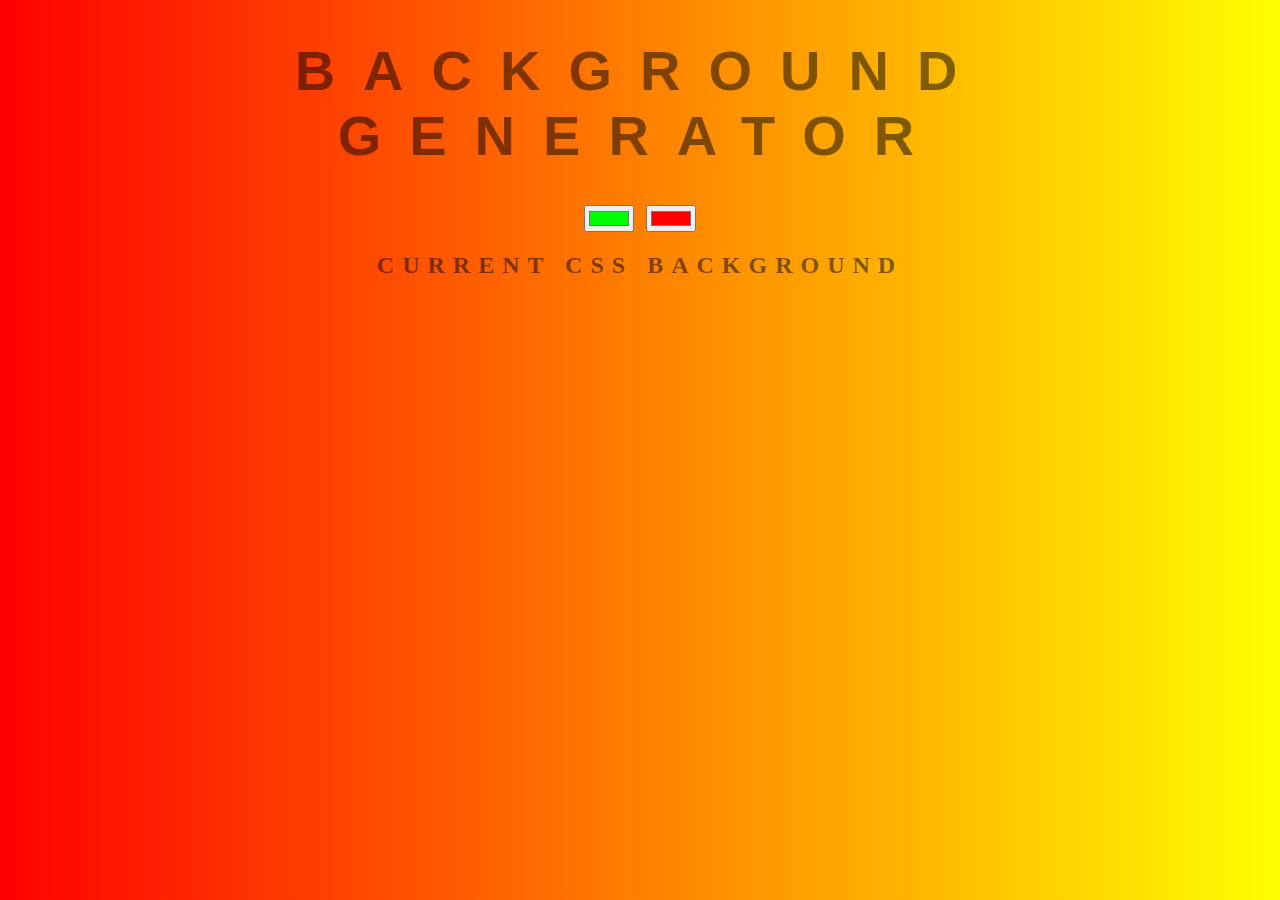
<file: Background Generator/index.html>
<!DOCTYPE html>
<html lang="en">

<head>
    <meta charset="UTF-8">
    <meta http-equiv="X-UA-Compatible" content="IE=edge">
    <meta name="viewport" content="width=device-width, initial-scale=1.0">
    <link rel="stylesheet" href="app.css">
    <title>Gradient Background</title>
</head>

<body>
    <h1>Background Generator</h1>
    <input class="color1" type="color" name="color1" id="" value="#00ff00">
    <input class="color2" type="color" name="color2" id="" value="#ff0000">
    <h2> Current CSS Background</h2>
    <h3></h3>
    <script src="script.js"></script>
</body>

</html>
</file>
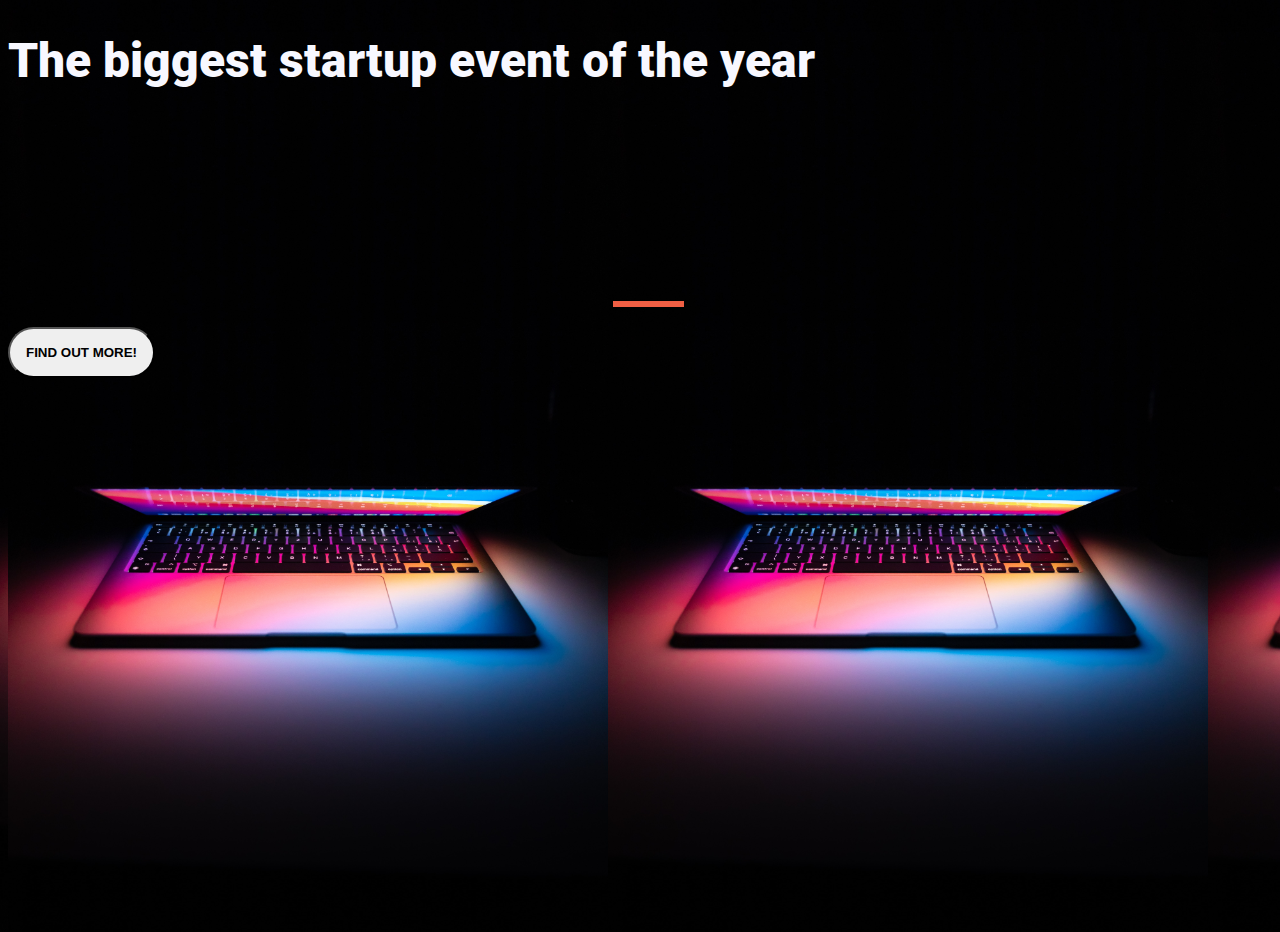
<file: bootstrap startup/index.html>
<!DOCTYPE html>
<html lang="en">

<head>
    <meta charset="UTF-8">
    <meta http-equiv="X-UA-Compatible" content="IE=edge">
    <meta name="viewport" content="width=device-width, initial-scale=1.0">
    <link rel="preconnect" href="https://fonts.googleapis.com">
    <link rel="preconnect" href="https://fonts.gstatic.com" crossorigin>
    <link
        href="https://fonts.googleapis.com/css2?family=Raleway:wght@100;300&family=Roboto:wght@100;300;400;700&display=swap"
        rel="stylesheet">
    <link href="https://cdn.jsdelivr.net/npm/bootstrap@5.3.0-alpha1/dist/css/bootstrap.min.css" rel="stylesheet"
        integrity="sha384-GLhlTQ8iRABdZLl6O3oVMWSktQOp6b7In1Zl3/Jr59b6EGGoI1aFkw7cmDA6j6gD" crossorigin="anonymous">
    <link rel="stylesheet" href="app.css">
    <title>StartUp</title>
</head>

<body>
    <section class="container d-flex  justify-content-center">
        <div class="row">
            <header class="text-center col-12">
                <h1 class="text-uppercase"><strong>The biggest startup event of the year</strong></h1>
            </header>
            <div class="buffer"></div>
            <div class="text-center col-12">
                <hr>
                <a href="https://mailchi.mp/d4bae7f3079a/amholdings"><button type="button" class="btn btn-primary">Find
                        out more!</button></a>
            </div>
            <script src="https://cdn.jsdelivr.net/npm/bootstrap@5.3.0-alpha1/dist/js/bootstrap.bundle.min.js"
                integrity="sha384-w76AqPfDkMBDXo30jS1Sgez6pr3x5MlQ1ZAGC+nuZB+EYdgRZgiwxhTBTkF7CXvN"
                crossorigin="anonymous"></script>
        </div>
    </section>
</body>

</html>
</file>
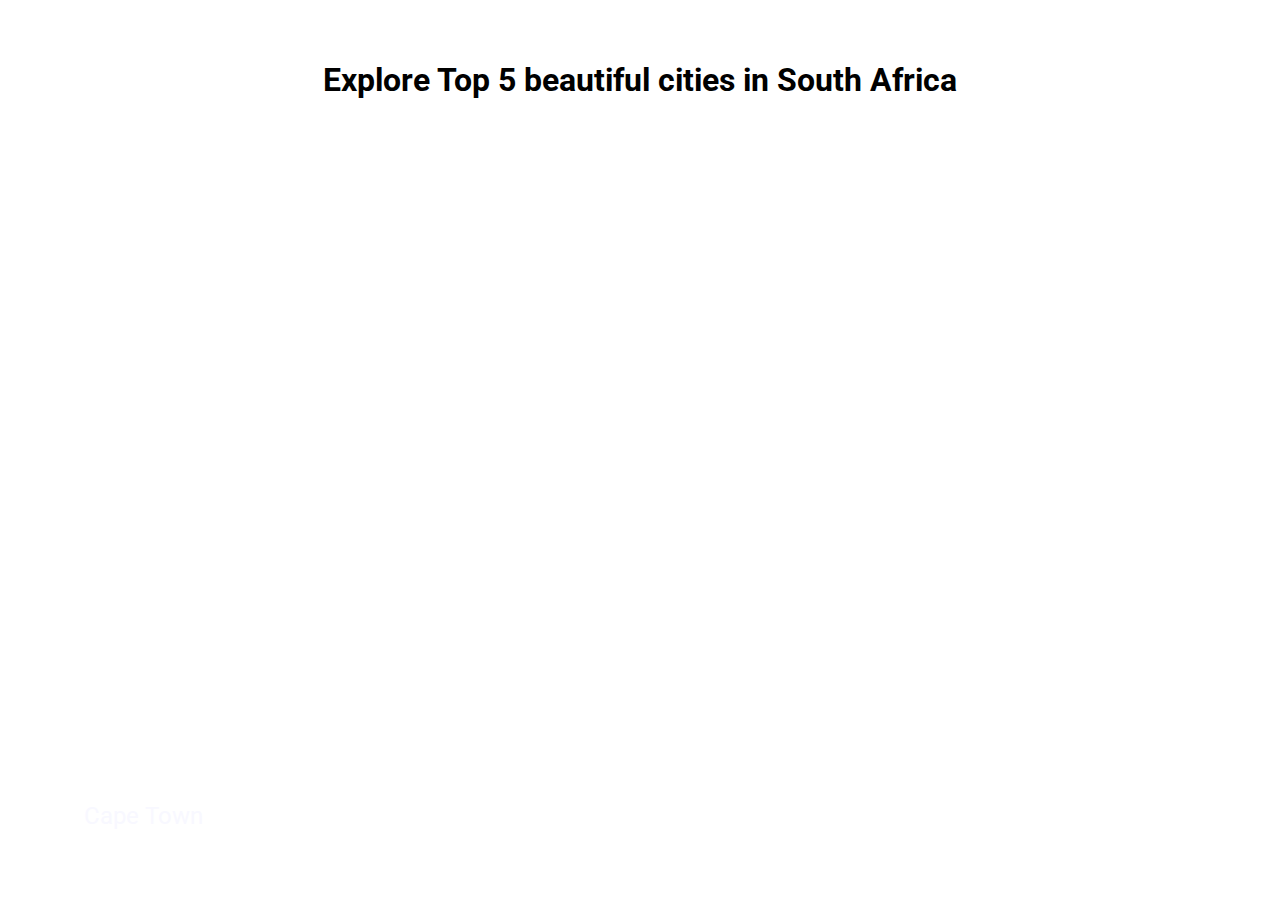
<file: expanding cards/index.html>
<!DOCTYPE html>
<html lang="en">

<head>
    <meta charset="UTF-8">
    <meta http-equiv="X-UA-Compatible" content="IE=edge">
    <meta name="viewport" content="width=device-width, initial-scale=1.0">
    <!--<link rel="stylesheet" href="https://cdnjs.cloudflare.com/ajax/libs/font-awesome/6.3.0/css/all.min.css"
        integrity="sha512-SzlrxWUlpfuzQ+pcUCosxcglQRNAq/DZjVsC0lE40xsADsfeQoEypE+enwcOiGjk/bSuGGKHEyjSoQ1zVisanQ=="
        crossorigin="anonymous" referrerpolicy="no-referrer" />-->
    <link rel="stylesheet" href="style.css">
    <title>Expanding Cards</title>
</head>

<body>
    <h1>Explore Top 5 beautiful cities in South Africa</h1>
    <div class="container">
        <div class="capeTown active">
            <h2>Cape Town</h2>
        </div>
        <div class="jozi">
            <h2>Johannesburg</h2>
        </div>
        <div class="pretoria">
            <h2>Pretoria</h2>
        </div>
        <div class="durban">
            <h2>Durban</h2>
        </div>
        <div class="blom">
            <h2>Bloemfontain</h2>
        </div>
    </div>
    <script src="app.js"></script>
</body>

</html>
</file>
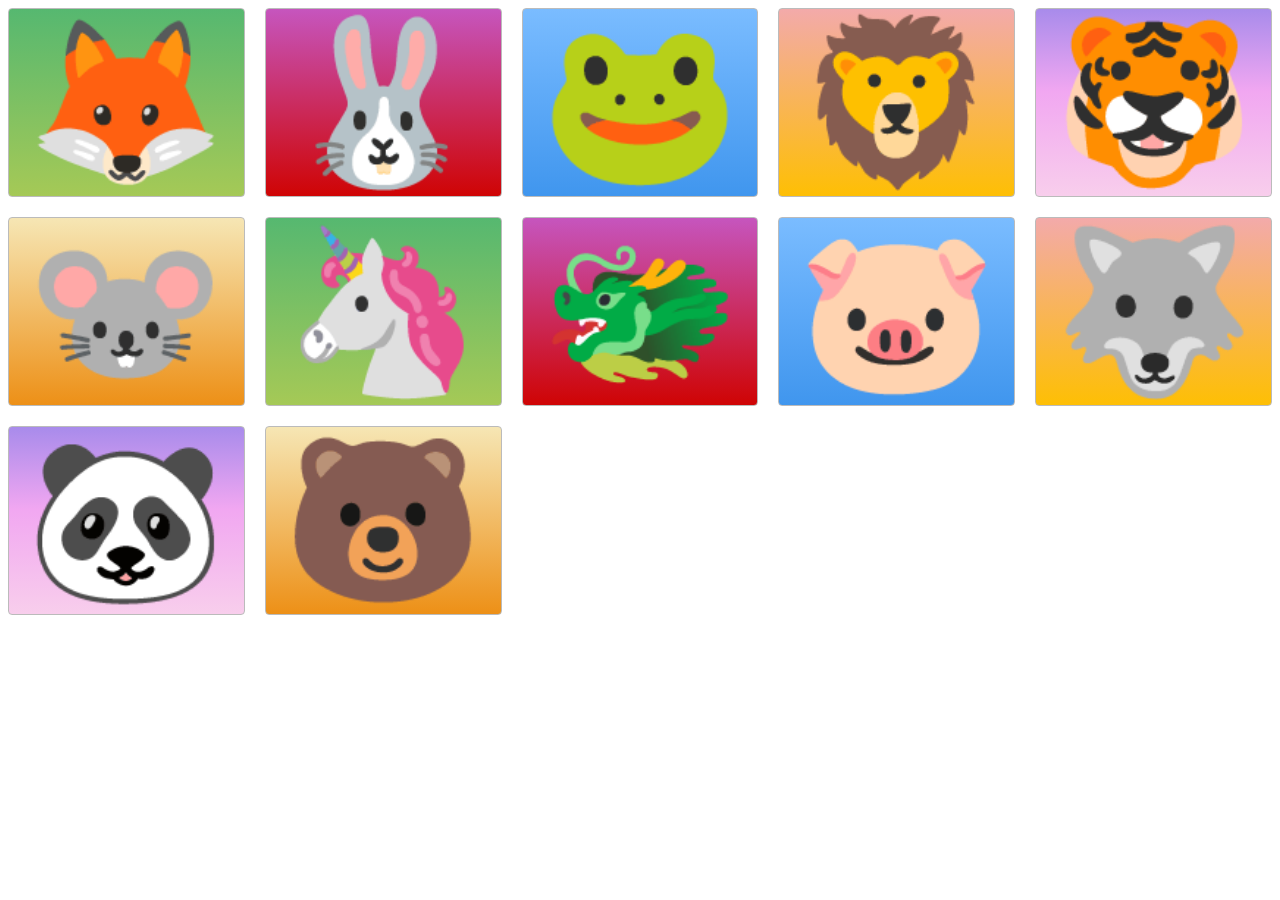
<file: Grid Master/index.html>
<!DOCTYPE html>
<html>

<head>
  <!-- the below meta tag is default in most modern browsers. however if you have an
  older browser, the emojis may not show up properly. In which case you need this meta
  tag. Read more here: https://teamtreehouse.com/community/meta-charsetutf8-what-does-this-mean-or-what-does-it-do-i-deleted-it-from-the-code-and-nothing-changed -->
  <meta charset="utf-8">
  <title>Grid Master</title>
  <link rel="stylesheet" type="text/css" href="./style.css">
</head>

<body>
  <div class="container">
    <div class="zone green">🦊</div>
    <div class="zone red">🐰</div>
    <div class="zone blue">🐸</div>
    <div class="zone yellow">🦁</div>
    <div class="zone purple">🐯</div>
    <div class="zone brown">🐭</div>
    <div class="zone green">🦄</div>
    <div class="zone red">🐲</div>
    <div class="zone blue">🐷</div>
    <div class="zone yellow">🐺</div>
    <div class="zone purple">🐼</div>
    <div class="zone brown">🐻</div>
  </div>
</body>

</html>
</file>
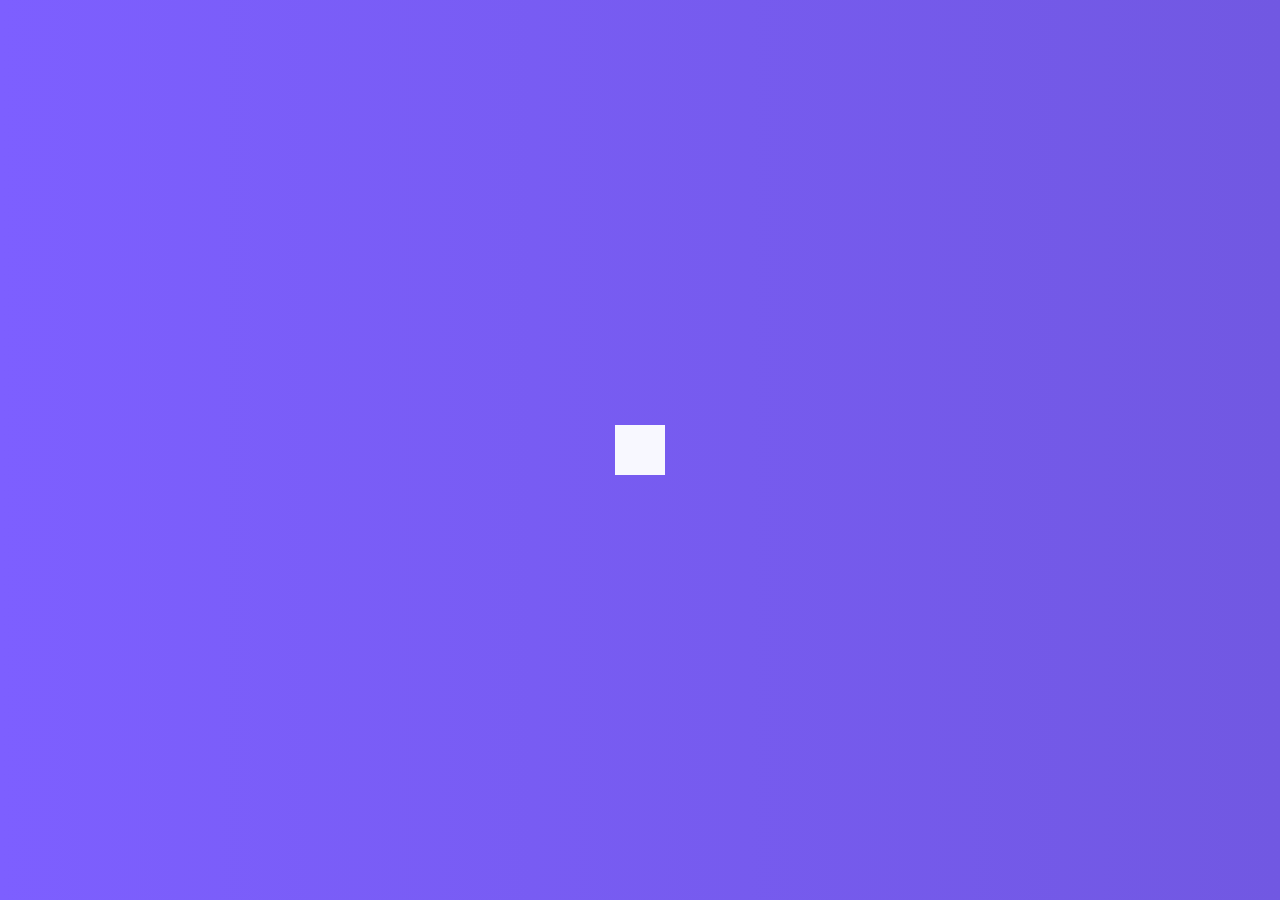
<file: Hidden Search/index.html>
<!DOCTYPE html>
<html lang="en">

<head>
    <meta charset="UTF-8">
    <meta http-equiv="X-UA-Compatible" content="IE=edge">
    <meta name="viewport" content="width=device-width, initial-scale=1.0">
    <link rel="stylesheet" href="https://cdnjs.cloudflare.com/ajax/libs/font-awesome/6.3.0/css/all.min.css"
        integrity="sha512-SzlrxWUlpfuzQ+pcUCosxcglQRNAq/DZjVsC0lE40xsADsfeQoEypE+enwcOiGjk/bSuGGKHEyjSoQ1zVisanQ=="
        crossorigin="anonymous" referrerpolicy="no-referrer" />
    <link rel="stylesheet" href="style.css">
    <title>Hidden Search</title>
</head>

<body>
    <section class="search">
        <input type="text" class="input" placeholder="Search...">
        <button class="btn">
            <i class="fa-solid fa-magnifying-glass"></i>
        </button>
    </section>
    <script src="app.js"></script>
</body>

</html>
</file>
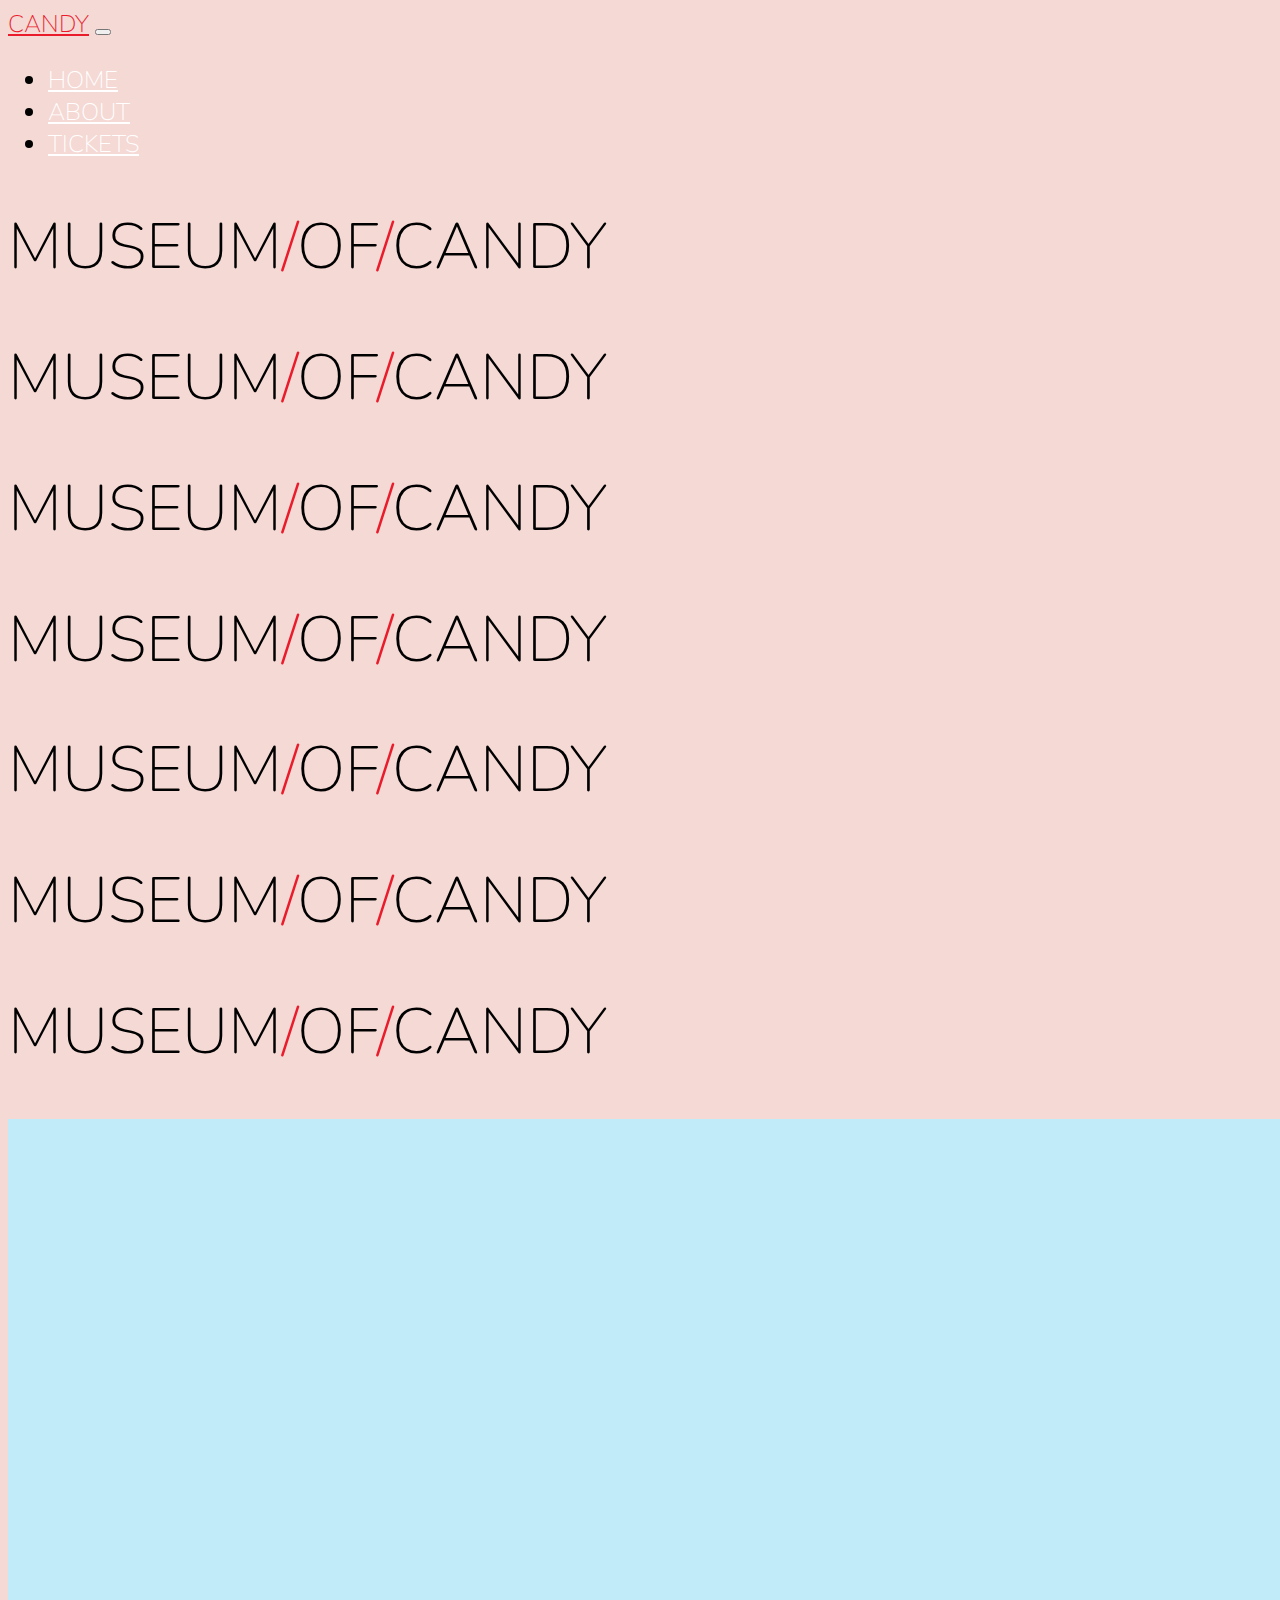
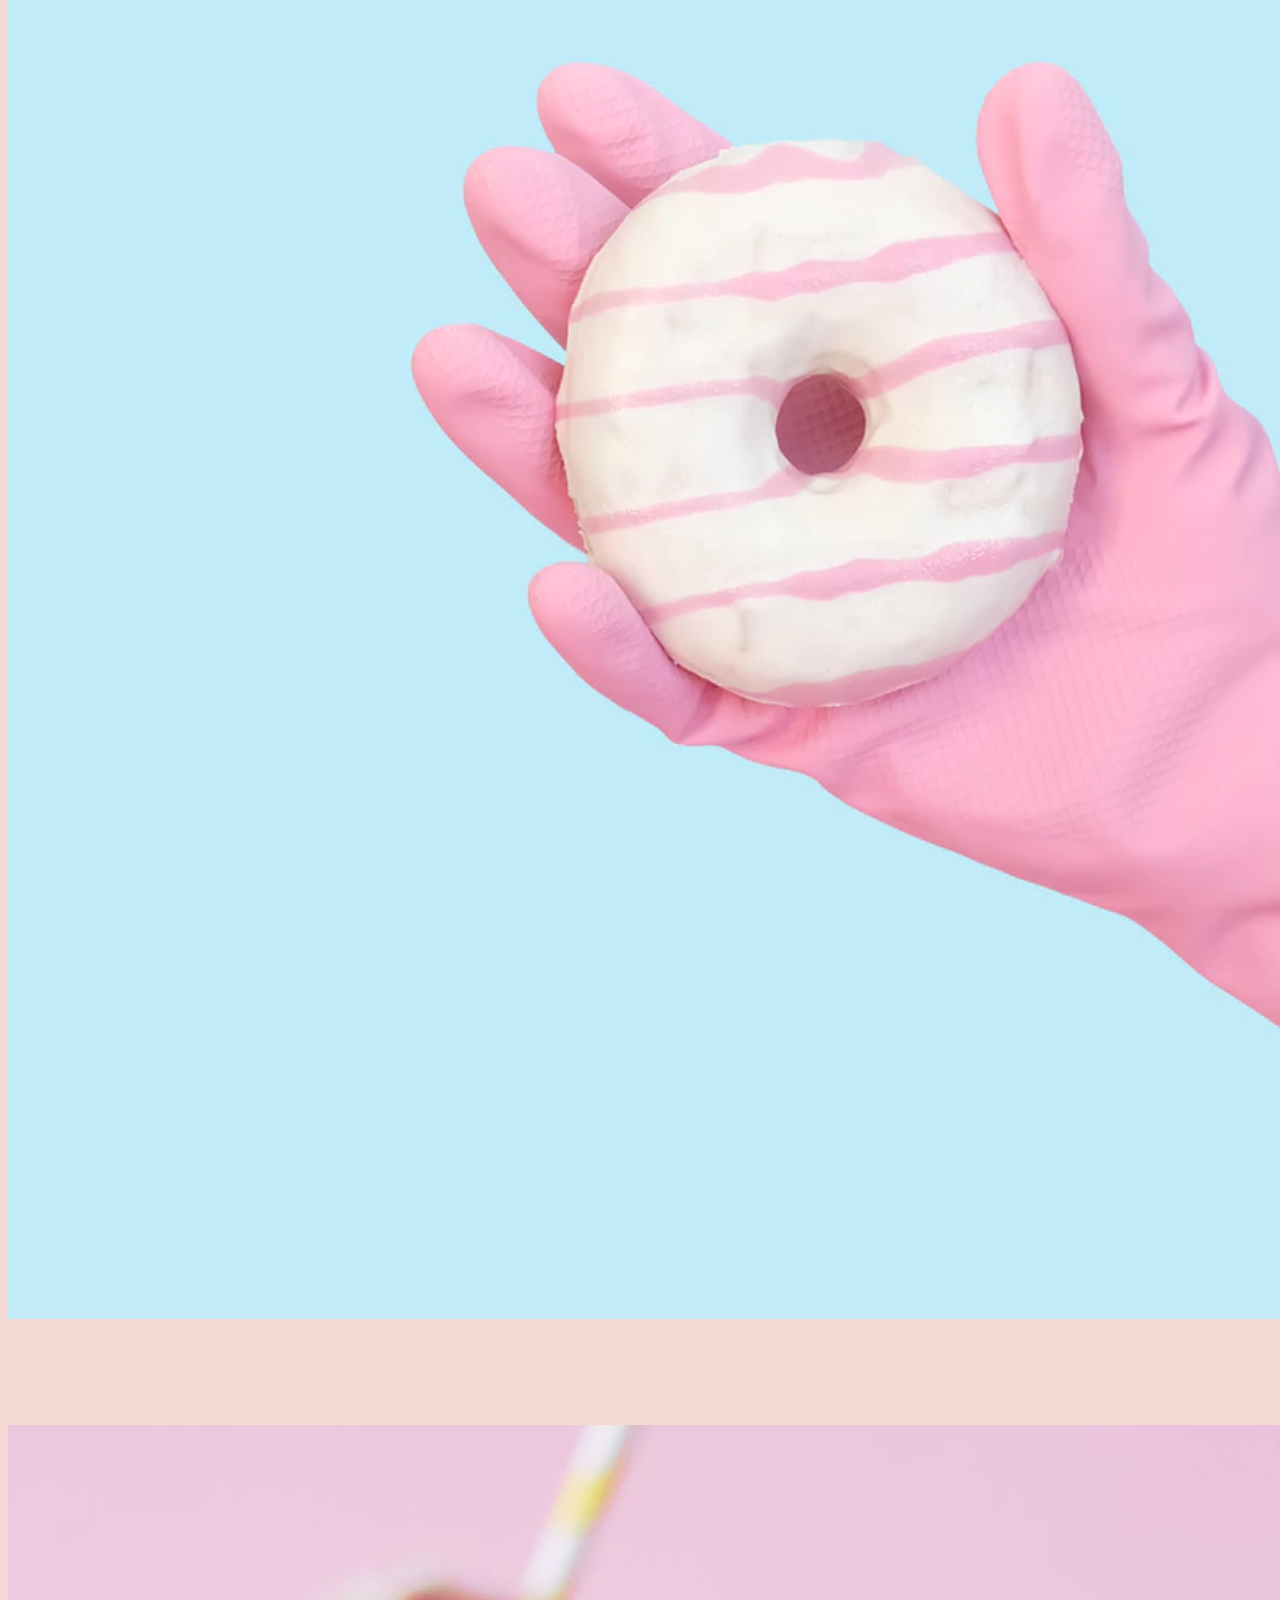
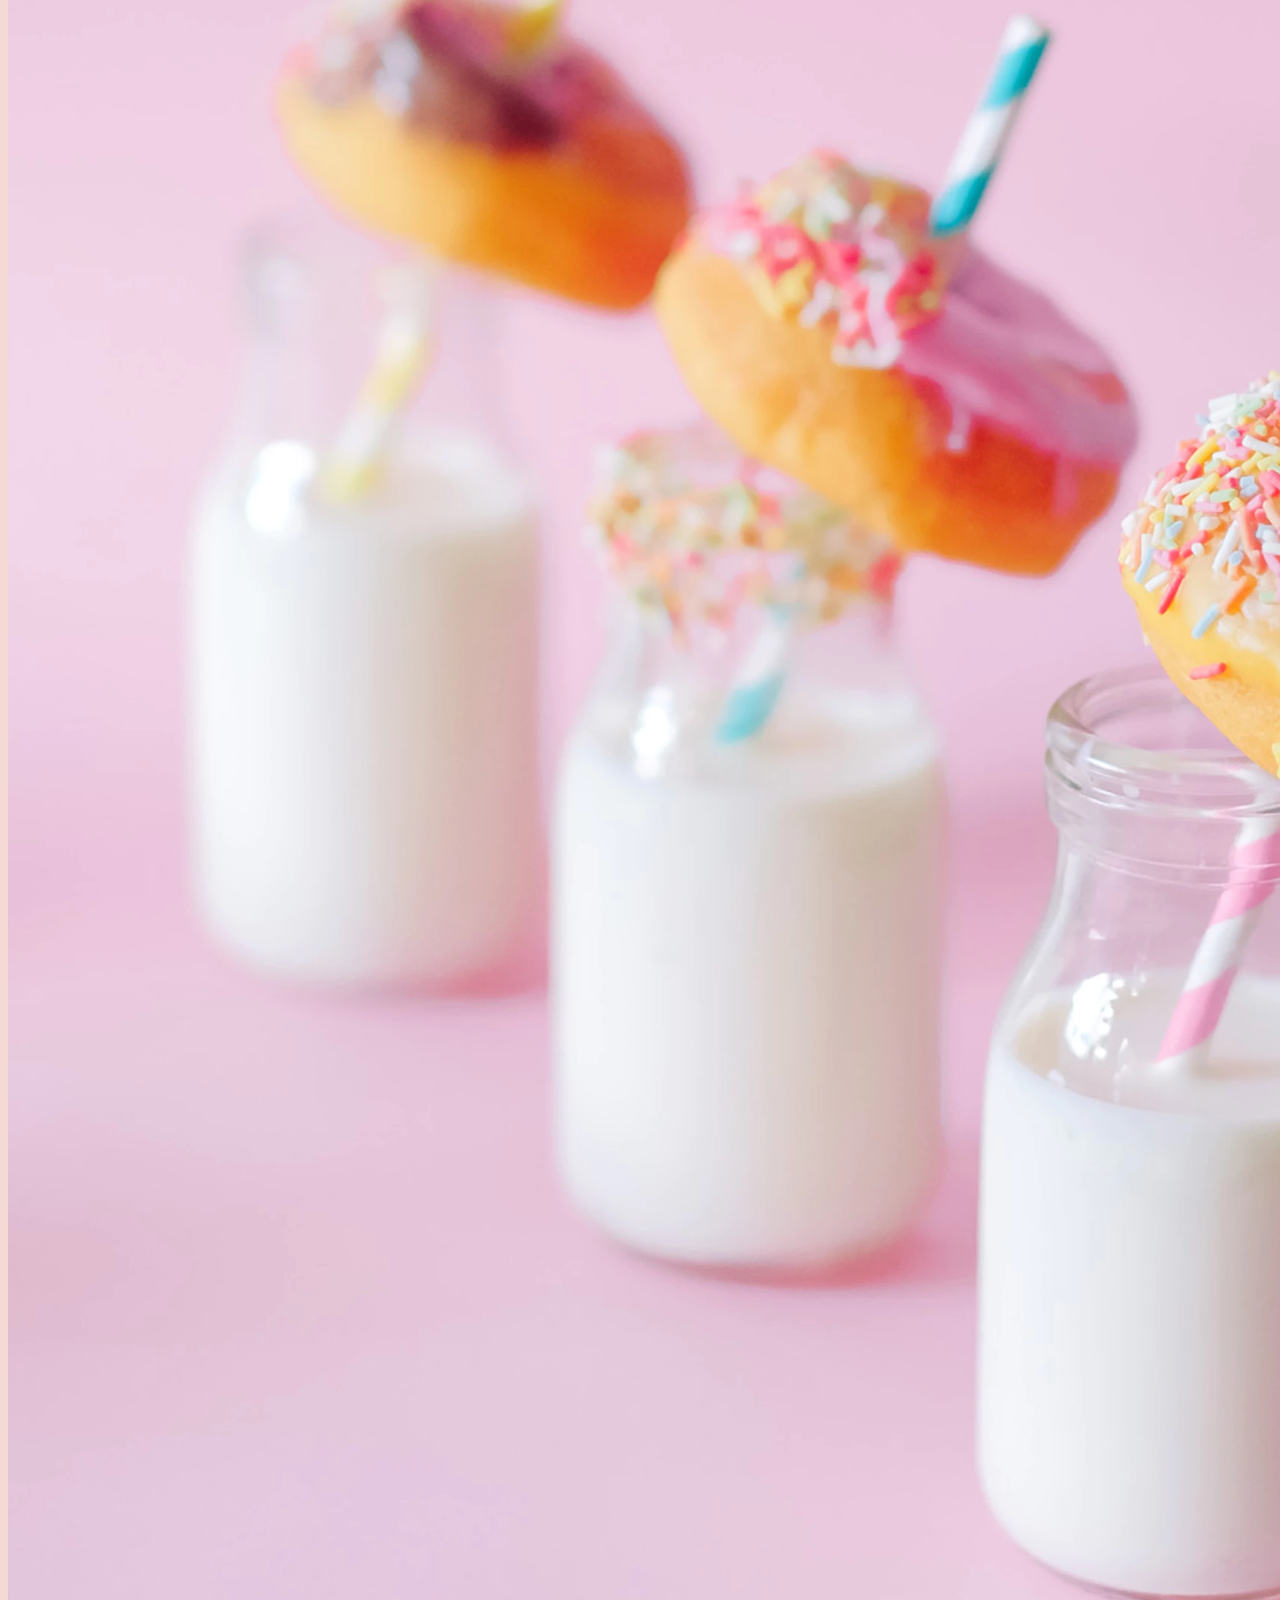
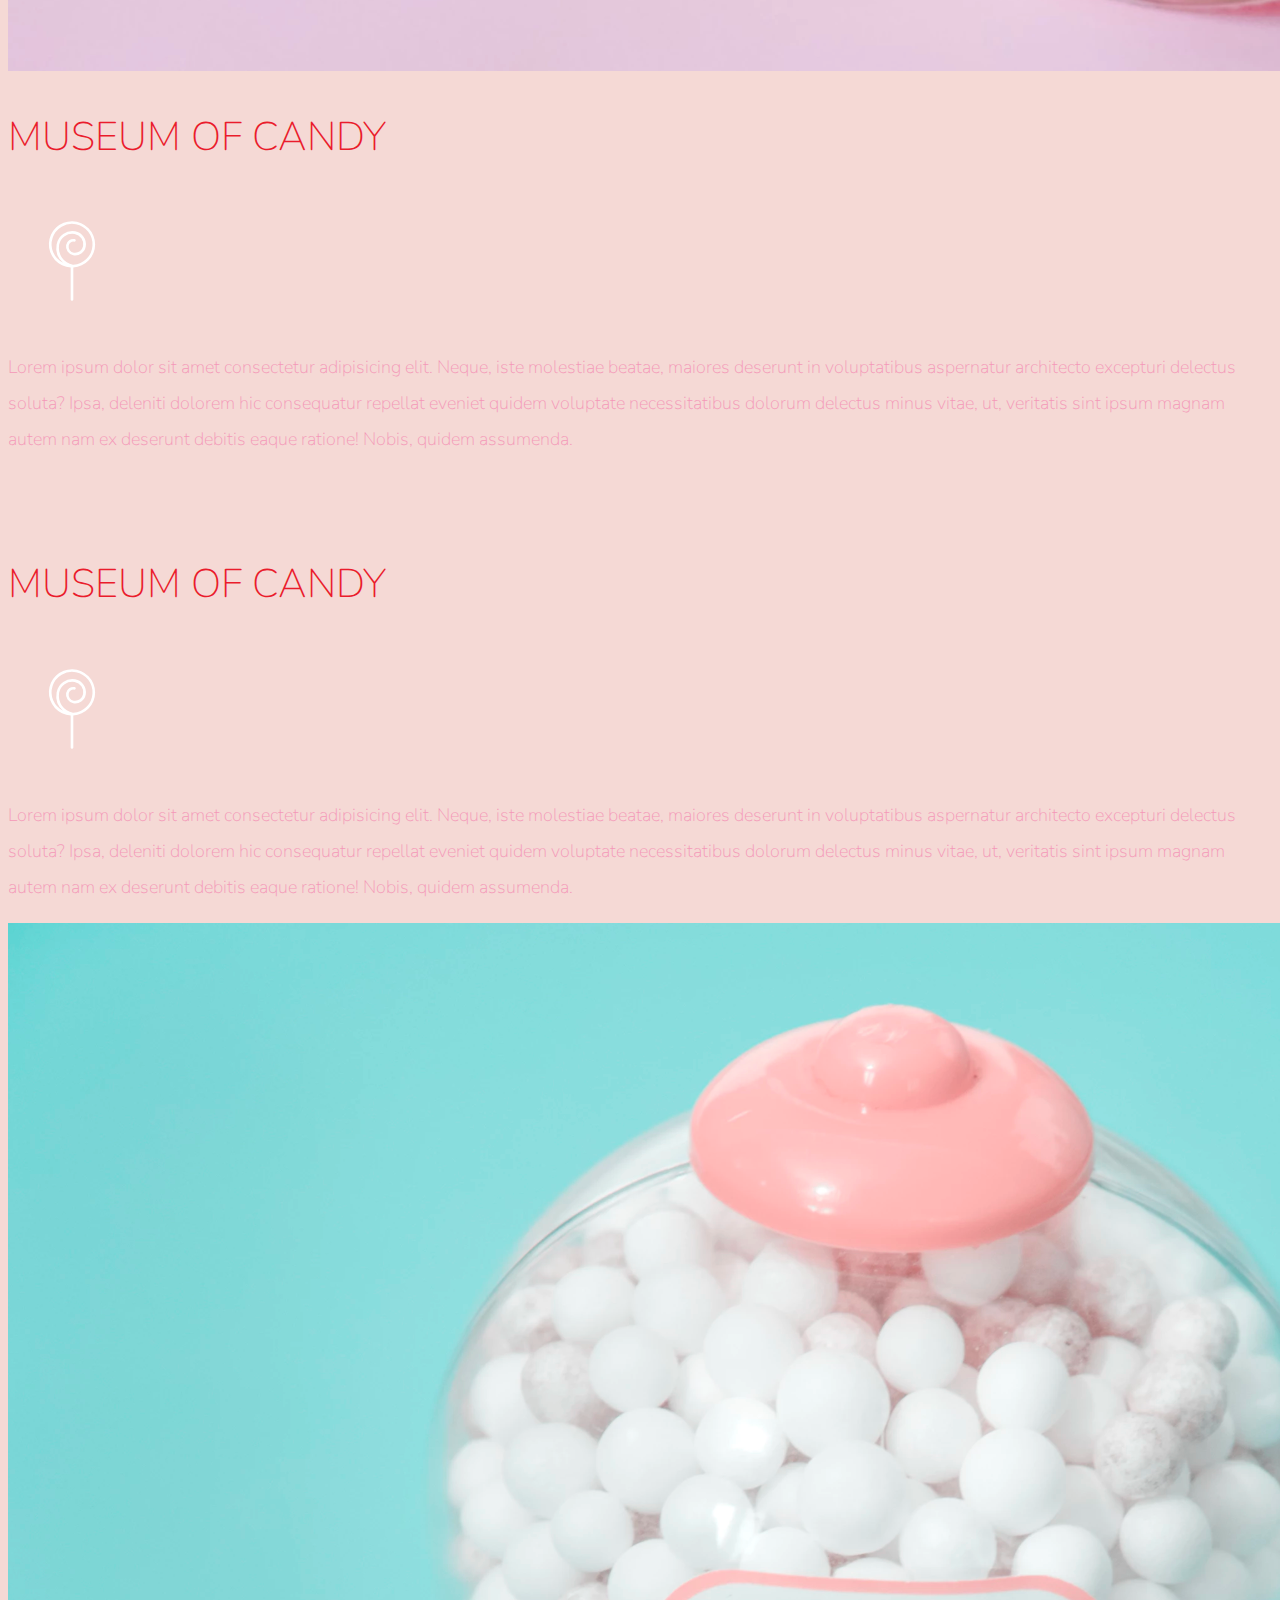
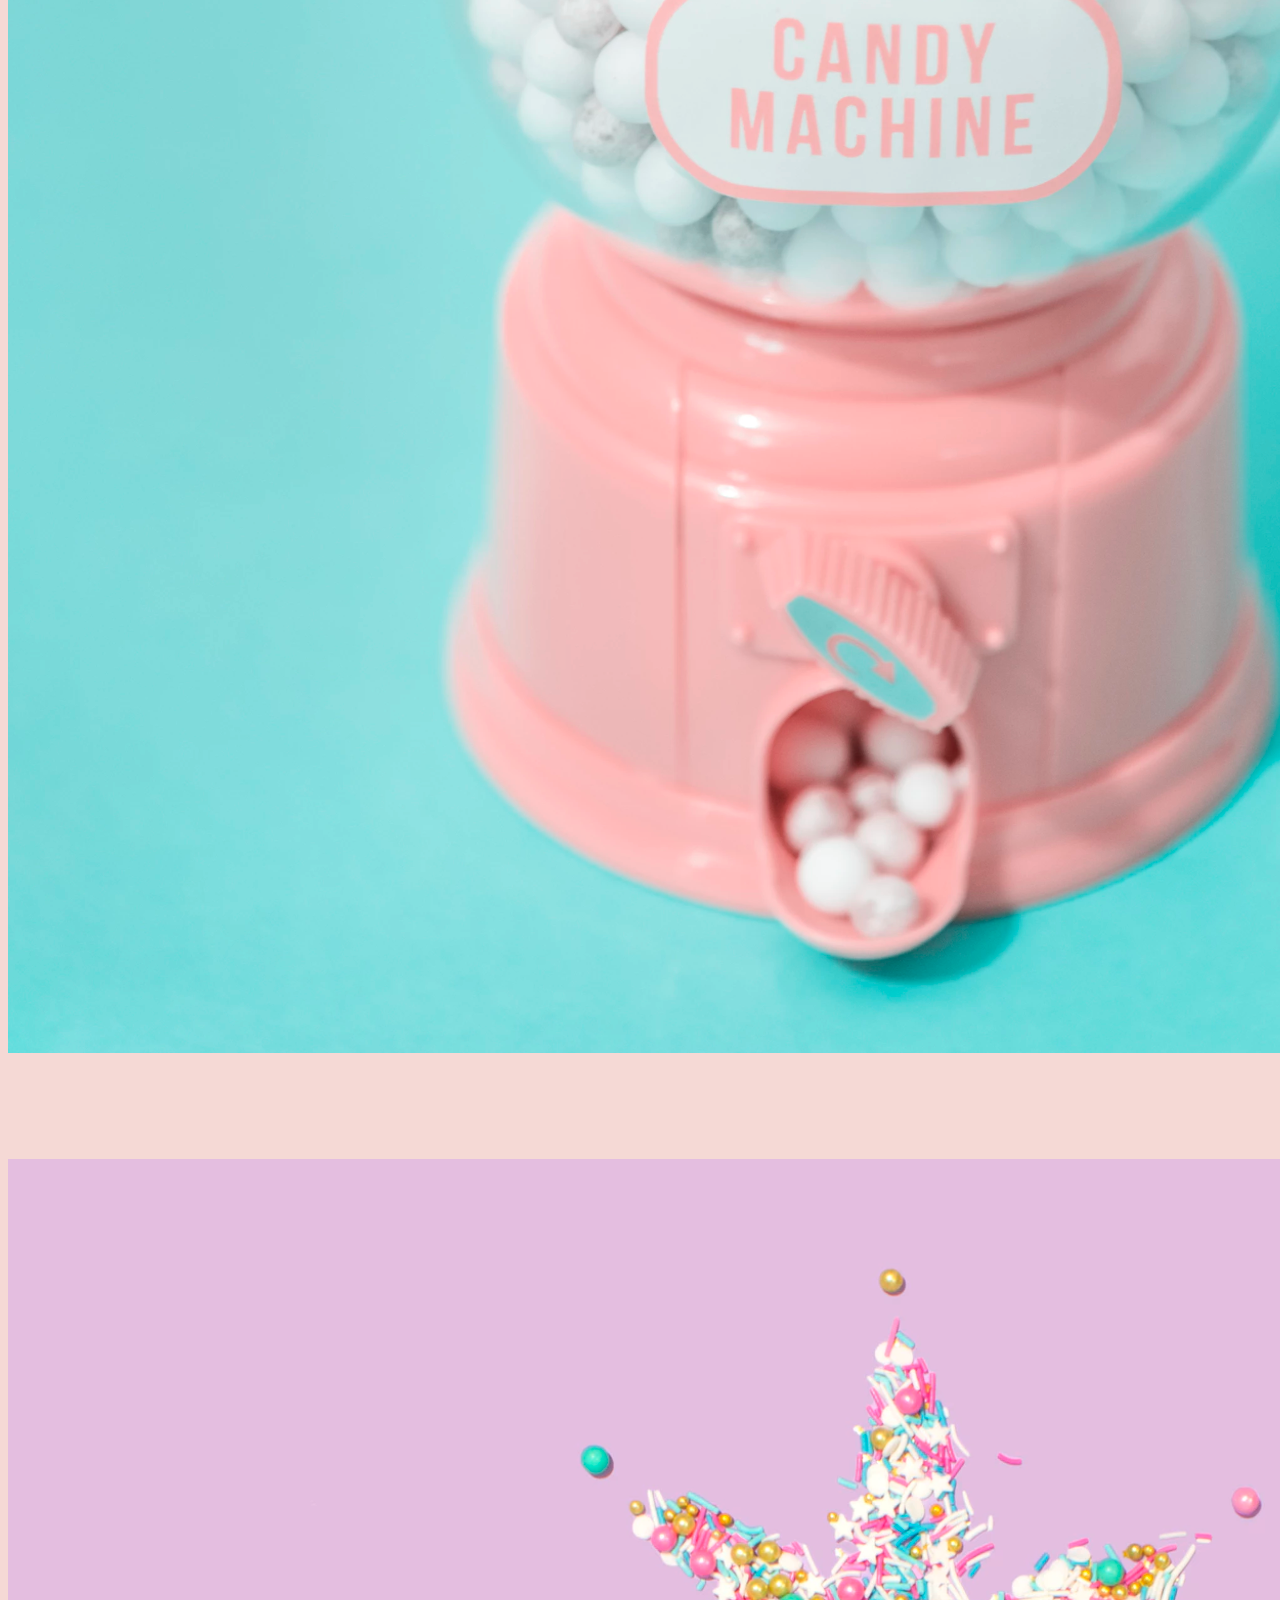
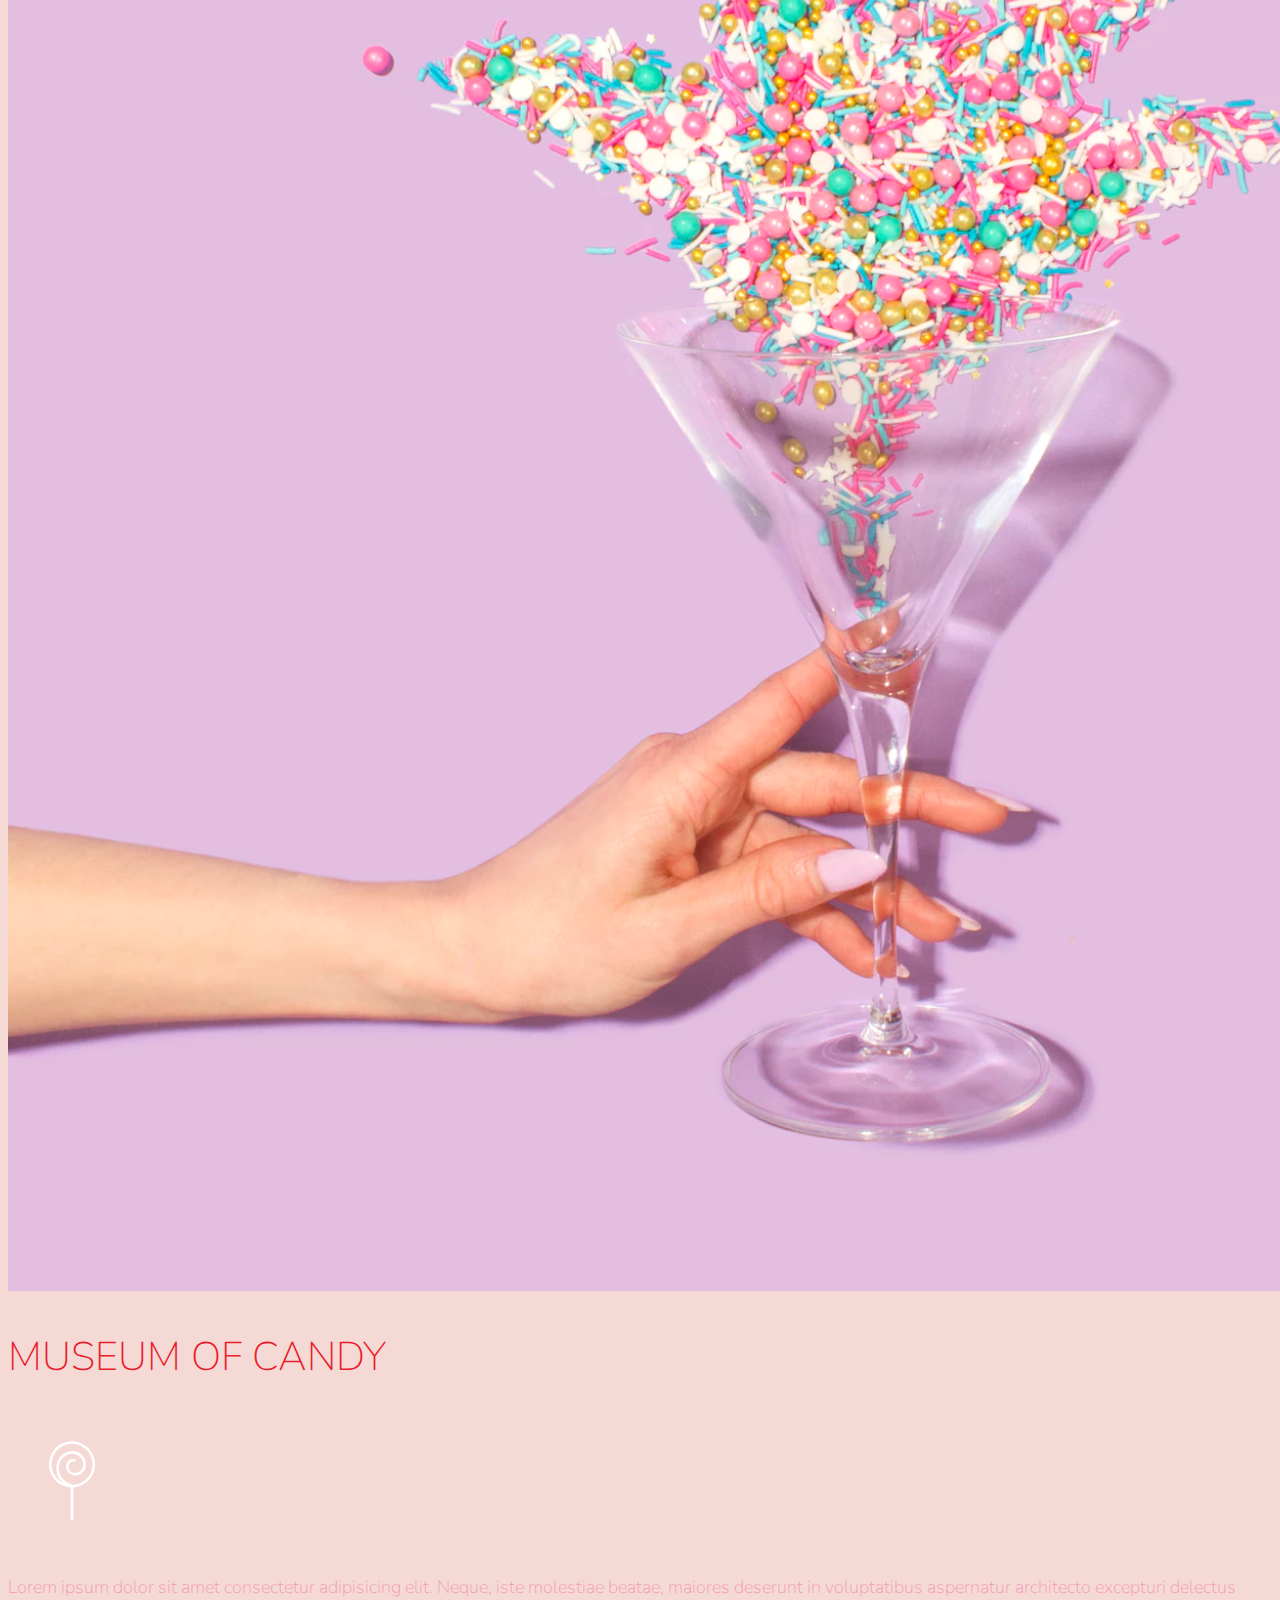
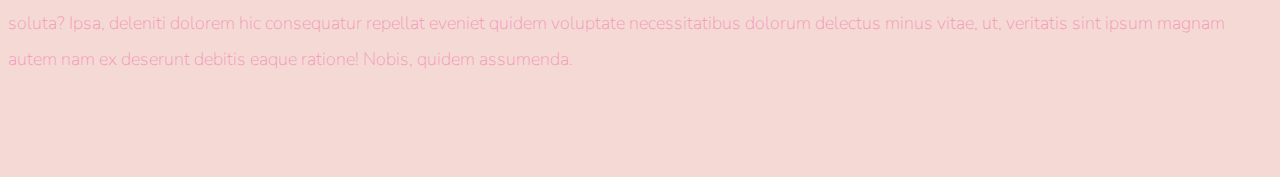
<file: museum of candy/index.html>
<!doctype html>
<html lang="en">

<head>
    <!-- Required meta tags -->
    <meta charset="utf-8">
    <meta name="viewport" content="width=device-width, initial-scale=1, shrink-to-fit=no">

    <!-- Google Font -->
    <link href="https://fonts.googleapis.com/css?family=Nunito:200,300,400,700" rel="stylesheet">

    <!-- Bootstrap CSS -->
    <link rel="stylesheet" href="https://stackpath.bootstrapcdn.com/bootstrap/4.1.3/css/bootstrap.min.css" integrity="sha384-MCw98/SFnGE8fJT3GXwEOngsV7Zt27NXFoaoApmYm81iuXoPkFOJwJ8ERdknLPMO"
        crossorigin="anonymous">

    <!-- Custom CSS -->
    <link rel="stylesheet" href="app.css">

    <title>Museum of Candy</title>
</head>

<body>
    <nav id="mainNavbar" class="navbar navbar-dark navbar-expand-md py-0 fixed-top">
        <a href="#" class="navbar-brand">CANDY</a>
        <button class="navbar-toggler" data-toggle="collapse" data-target="#navLinks" aria-label="Toggle navigation">
            <span class="navbar-toggler-icon"></span>
        </button>
        <div class="collapse navbar-collapse" id="navLinks">
            <ul class="navbar-nav">
                <li class="nav-item">
                    <a href="" class="nav-link">HOME</a>
                </li>
                <li class="nav-item">
                    <a href="" class="nav-link">ABOUT</a>
                </li>
                <li class="nav-item">
                    <a href="" class="nav-link">TICKETS</a>
                </li>
            </ul>
        </div>
    </nav>

    <section class="container-fluid px-0">
        <div class="row align-items-center">
            <div class="col-lg-6">
                <div id="headingGroup" class="text-white text-center d-none d-lg-block mt-5">
                    <h1 class="">MUSEUM<span>/</span>OF<span>/</span>CANDY</h1>
                    <h1 class="">MUSEUM<span>/</span>OF<span>/</span>CANDY</h1>
                    <h1 class="">MUSEUM<span>/</span>OF<span>/</span>CANDY</h1>
                    <h1 class="">MUSEUM<span>/</span>OF<span>/</span>CANDY</h1>
                    <h1 class="">MUSEUM<span>/</span>OF<span>/</span>CANDY</h1>
                    <h1 class="">MUSEUM<span>/</span>OF<span>/</span>CANDY</h1>
                    <h1 class="">MUSEUM<span>/</span>OF<span>/</span>CANDY</h1>
                </div>
            </div>
            <div class="col-lg-6">
                <img class="img-fluid" src="imgs/hand2.png" alt="">
            </div>
        </div>
    </section>

    <section class="container-fluid px-0">
        <div class="row align-items-center content">
            <div class="col-md-6 order-2 order-md-1">
                <img src="imgs/milk.png" alt="" class="img-fluid">
            </div>
            <div class="col-md-6 text-center order-1 order-md-2">
                <div class="row justify-content-center">
                    <div class="col-10 col-lg-8 blurb mb-5 mb-md-0">
                        <h2>MUSEUM OF CANDY</h2>
                        <img src="imgs/lolli_icon.png" alt="" class="d-none d-lg-inline">
                        <p class="lead">Lorem ipsum dolor sit amet consectetur adipisicing elit. Neque, iste molestiae
                            beatae, maiores deserunt
                            in voluptatibus
                            aspernatur architecto excepturi delectus soluta? Ipsa, deleniti dolorem hic consequatur
                            repellat eveniet quidem
                            voluptate necessitatibus dolorum delectus minus vitae, ut, veritatis sint ipsum magnam
                            autem nam ex deserunt debitis
                            eaque ratione! Nobis, quidem assumenda.</p>
                    </div>
                </div>
            </div>
        </div>
        <div class="row align-items-center content">
            <div class="col-md-6 text-center">
                <div class="row justify-content-center">
                    <div class="col-10 col-lg-8 blurb mb-5 mb-md-0">
                        <h2>MUSEUM OF CANDY</h2>
                        <img src="imgs/lolli_icon.png" alt="" class="d-none d-lg-inline">
                        <p class="lead">Lorem ipsum dolor sit amet consectetur adipisicing elit. Neque, iste molestiae
                            beatae, maiores deserunt
                            in voluptatibus
                            aspernatur architecto excepturi delectus soluta? Ipsa, deleniti dolorem hic consequatur
                            repellat eveniet quidem
                            voluptate necessitatibus dolorum delectus minus vitae, ut, veritatis sint ipsum magnam
                            autem nam ex deserunt debitis
                            eaque ratione! Nobis, quidem assumenda.</p>
                    </div>
                </div>
            </div>
            <div class="col-md-6">
                <img src="imgs/gumball.png" alt="" class="img-fluid">
            </div>
        </div>
        <div class="row align-items-center content">
            <div class="col-md-6 order-2 order-md-1">
                <img src="imgs/sprinkles.png" alt="" class="img-fluid">
            </div>
            <div class="col-md-6 text-center order-1 order-md-2">
                <div class="row justify-content-center">
                    <div class="col-10 col-lg-8 blurb mb-5 mb-md-0">
                        <h2>MUSEUM OF CANDY</h2>
                        <img src="imgs/lolli_icon.png" alt="" class="d-none d-lg-inline">
                        <p class="lead">Lorem ipsum dolor sit amet consectetur adipisicing elit. Neque, iste molestiae
                            beatae, maiores
                            deserunt
                            in voluptatibus
                            aspernatur architecto excepturi delectus soluta? Ipsa, deleniti dolorem hic consequatur
                            repellat eveniet
                            quidem
                            voluptate necessitatibus dolorum delectus minus vitae, ut, veritatis sint ipsum magnam
                            autem nam ex deserunt
                            debitis
                            eaque ratione! Nobis, quidem assumenda.</p>
                    </div>
                </div>
            </div>
        </div>
    </section>
    <!-- Optional JavaScript -->
    <!-- jQuery first, then Popper.js, then Bootstrap JS -->
    <script src="https://code.jquery.com/jquery-3.3.1.slim.min.js" integrity="sha384-q8i/X+965DzO0rT7abK41JStQIAqVgRVzpbzo5smXKp4YfRvH+8abtTE1Pi6jizo"
        crossorigin="anonymous"></script>
    <script src="https://cdnjs.cloudflare.com/ajax/libs/popper.js/1.14.3/umd/popper.min.js" integrity="sha384-ZMP7rVo3mIykV+2+9J3UJ46jBk0WLaUAdn689aCwoqbBJiSnjAK/l8WvCWPIPm49"
        crossorigin="anonymous"></script>
    <script src="https://stackpath.bootstrapcdn.com/bootstrap/4.1.3/js/bootstrap.min.js" integrity="sha384-ChfqqxuZUCnJSK3+MXmPNIyE6ZbWh2IMqE241rYiqJxyMiZ6OW/JmZQ5stwEULTy"
        crossorigin="anonymous"></script>

    <script>
        $(function () {
            $(document).scroll(function () {
                var $nav = $("#mainNavbar");
                $nav.toggleClass("scrolled", $(this).scrollTop() > $nav.height());
            });
        });
    </script>
</body>

</html>
</file>
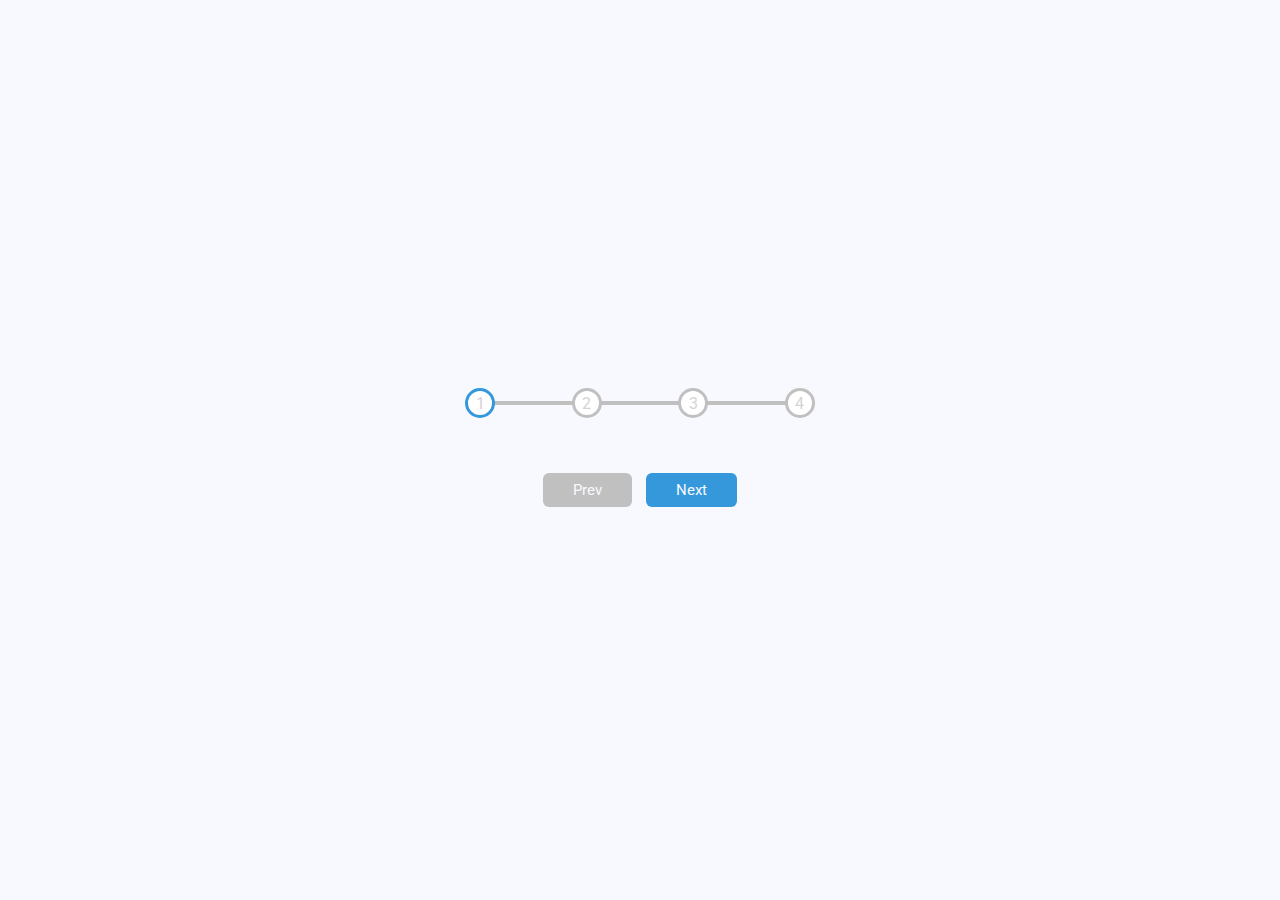
<file: Progress steps/index.html>
<!DOCTYPE html>
<html lang="en">

<head>
    <meta charset="UTF-8">
    <meta http-equiv="X-UA-Compatible" content="IE=edge">
    <meta name="viewport" content="width=device-width, initial-scale=1.0">
    <!--<link rel="stylesheet" href="https://cdnjs.cloudflare.com/ajax/libs/font-awesome/6.3.0/css/all.min.css"
        integrity="sha512-SzlrxWUlpfuzQ+pcUCosxcglQRNAq/DZjVsC0lE40xsADsfeQoEypE+enwcOiGjk/bSuGGKHEyjSoQ1zVisanQ=="
        crossorigin="anonymous" referrerpolicy="no-referrer" />-->
    <link rel="stylesheet" href="style.css">
    <title>Progress Steps</title>
</head>

<body>
    <div class="container">
        <div class="progressContainer">
            <div class="progress" id="progress"></div>
            <div class="circle active">1</div>
            <div class="circle">2</div>
            <div class="circle">3</div>
            <div class="circle">4</div>

        </div>
        <button class="btn" id="prev" disabled>Prev</button>
        <button class="btn" id="next">Next</button>
    </div>
    <script src="app.js"></script>
</body>

</html>
</file>
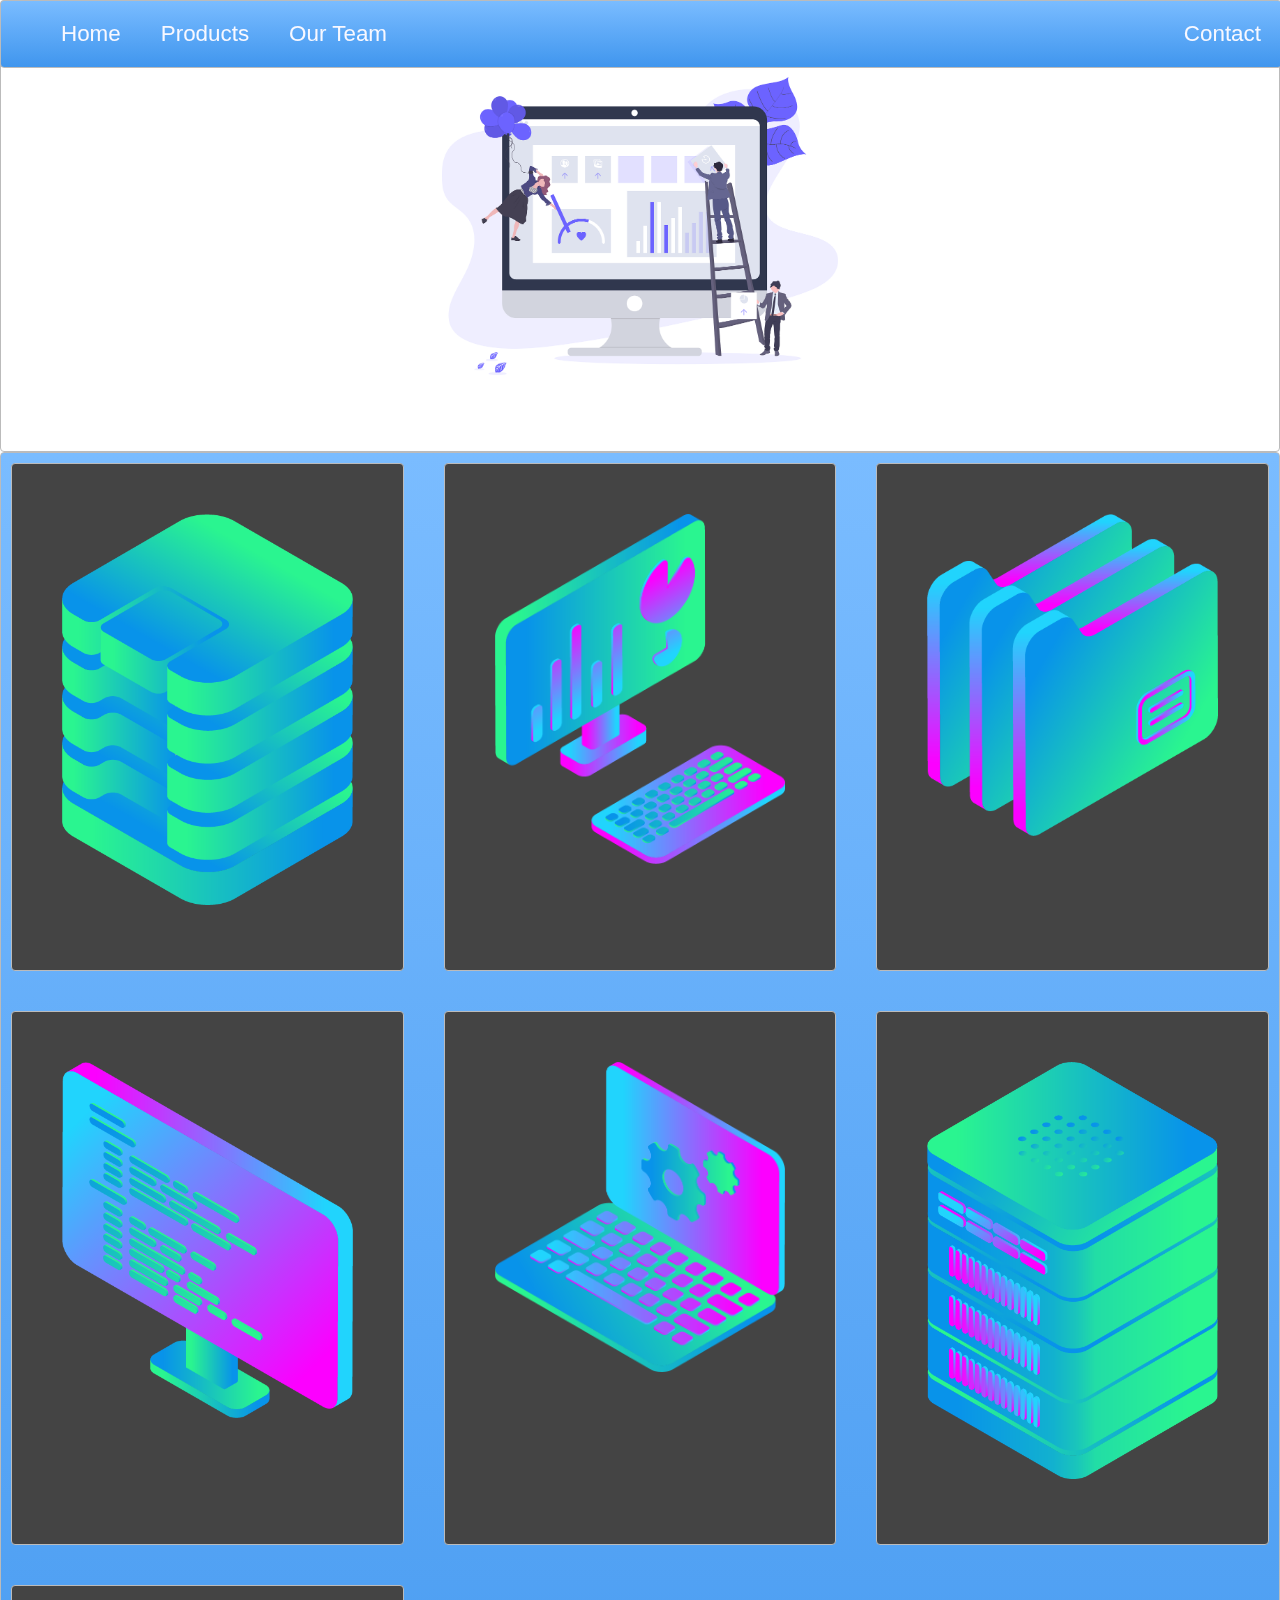
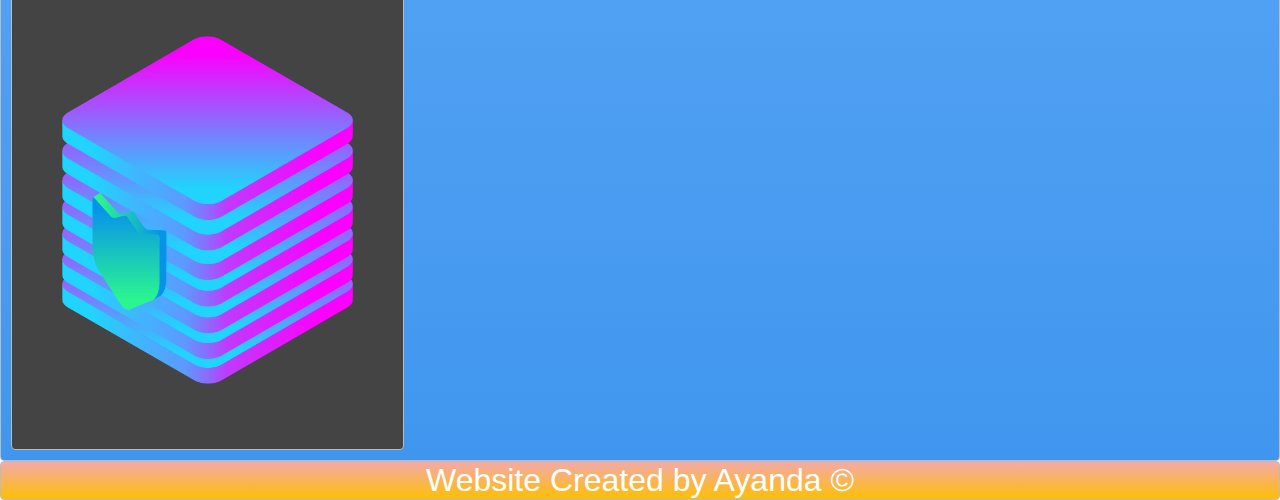
<file: Website CSS/index.html>
<!DOCTYPE html>
<html>

<head>
  <title>Layout Master</title>
  <link rel="stylesheet" type="text/css" href="./style.css">
</head>

<body>
  <nav class="zone blue sticky">
    <ul class="mainNav">
      <li><a href="">Home</a></li>
      <li><a href="">Products</a></li>
      <li><a href="">Our Team</a></li>
      <li class="push"><a href="">Contact</a></li>
    </ul>
  </nav>
  <div class="container zone"><img class="cover" src="img/undraw.png" alt=""></div>
  <section class="zone blue grid-wrapper">
    <div class="box zone"><img src="img/data_storage_2_2.png" alt="">
    </div>
    <div class="box zone"><img src="img/desktop_analytics_2.png" alt="">
    </div>
    <div class="box zone"><img src="img/files_2.png" alt="">
    </div>
    <div class="box zone"><img src="img/monitor_coding_2.png" alt="">
    </div>
    <div class="box zone"><img src="img/monitor_settings_2.png" alt="">
    </div>
    <div class="box zone"><img src="img/server_3.png" alt="">
    </div>
    <div class="box zone"><img src="img/server_safe_2.png" alt="">
    </div>
    </div>
  </section>
  <footer class="zone yellow">Website Created by Ayanda &#169;</footer>
</body>

</html>
</file>
<file: Background Generator/app.css>
body {
    font: 'Raleway', sans-serif;
    color: rgba(0, 0, 0, 0.5);
    text-align: center;
    text-transform: uppercase;
    letter-spacing: 0.5em;
    top: 15%;
    background: linear-gradient(to right, red, yellow);
}

h1 {
    font: 600 3.5em 'Raleway', sans-serif;
    color: rgba(0, 0, 0, 0.5);
    text-align: center;
    text-transform: uppercase;
    letter-spacing: 0.5em;
    width: 100%;
}

h3 {
    font: 900 1em 'Raleway', sans-serif;
    color: rgba(0, 0, 0, 0.5);
    text-align: center;
    text-transform: none;
    letter-spacing: 0.01em;
}
</file>
<file: bootstrap startup/app.css>
body,
html {
    width: 100%;
    height: 100%;
    font-family: 'Raleway', sans-serif;
    font-family: 'Roboto', sans-serif;
    background-image: url(image.jpg);
    background-size: contain;
}
 
h1 {
    font-size: 3rem;
    color: ghostwhite;
}

.buffer {
    height: 10rem;
}

hr {
    margin: 20px auto;
    color: #F05F44;
    border: 3px solid #F05F44;
    max-width: 65px;
    opacity: 1;
}


.btn {
    font-weight: 700;
    border-radius: 300px;
    text-transform: uppercase;
    padding: 1rem;
}
</file>
<file: expanding cards/style.css>
@import url('https://fonts.googleapis.com/css2?family=Raleway:wght@100;300&family=Roboto:wght@100;300;400;700&display=swap');

* {
    font-family: 'Raleway', sans-serif;
    font-family: 'Roboto', sans-serif;
    box-sizing: border-box;
}

body {
    display: flex;
    flex-direction: column;
    align-items: center;
    justify-content: center;
    height: 100vh;
    overflow: hidden;
    margin: 0;
}

.container {
    display: flex;
    width: 90vw;
    justify-content: center;
}

.container div {
    background-size: cover;
    background-repeat: no-repeat;
    height: 80vh;
    border-radius: 50px;
    color: ghostwhite;
    cursor: pointer;
    flex: 0.5;
    margin: 10px;
    position: relative;
    transition: flex 0.5s ease-in-out;
}

.container .active {
    flex: 5;
}

.container .active h2 {
    opacity: 1;
}

.container h2 {
    font-size: 24px;
    font-weight: normal;
    position: absolute;
    bottom: 20px;
    left: 10px;
    margin: 0;
    opacity: 0;
}

@media (max-width:480px) {
    .container {
        width: 100vw;
    }

}

.capeTown {

    background-image: url(https://images.unsplash.com/photo-1585061528750-3baca2cb6a10?ixlib=rb-4.0.3&ixid=MnwxMjA3fDB8MHxwaG90by1wYWdlfHx8fGVufDB8fHx8&auto=format&fit=crop&w=1170&q=80);
}

.jozi {
    background-image: url(https://images.unsplash.com/photo-1577948000111-9c970dfe3743?ixlib=rb-4.0.3&ixid=MnwxMjA3fDB8MHxwaG90by1wYWdlfHx8fGVufDB8fHx8&auto=format&fit=crop&w=1074&q=80);
}

.pretoria {
    background-image: url(https://images.unsplash.com/photo-1658487469403-794c5d2caa66?ixlib=rb-4.0.3&ixid=MnwxMjA3fDB8MHxwaG90by1wYWdlfHx8fGVufDB8fHx8&auto=format&fit=crop&w=1147&q=80);
}

.durban {
    background-image: url(https://images.unsplash.com/photo-1550761717-d03b44d9cb33?ixlib=rb-4.0.3&ixid=MnwxMjA3fDB8MHxwaG90by1wYWdlfHx8fGVufDB8fHx8&auto=format&fit=crop&w=1032&q=80);
}

.blom {
    background-image: url(https://upload.wikimedia.org/wikipedia/commons/thumb/1/11/Bloemfontein%2C_Free_State%2C_South_Africa_%2820349855518%29.jpg/1024px-Bloemfontein%2C_Free_State%2C_South_Africa_%2820349855518%29.jpg);
}
</file>
<file: Grid Master/style.css>
.container {
    display: grid;
    grid-gap: 20px;
    grid-template-columns: repeat(auto-fill, minmax(200px, 1fr));
    grid-template-rows: 1fr ;

}

.zone {
    cursor: pointer;
    display: inline-block;
    text-align: center;
    font-size: 10em;
    border-radius: 4px;
    border: 1px solid #bbb;
    transition: all 0.3s linear;
}

.zone:hover {
    -webkit-box-shadow: rgba(0, 0, 0, 0.8) 0px 5px 15px, inset rgba(0, 0, 0, 0.15) 0px -10px 20px;
    -moz-box-shadow: rgba(0, 0, 0, 0.8) 0px 5px 15px, inset rgba(0, 0, 0, 0.15) 0px -10px 20px;
    -o-box-shadow: rgba(0, 0, 0, 0.8) 0px 5px 15px, inset rgba(0, 0, 0, 0.15) 0px -10px 20px;
    box-shadow: rgba(0, 0, 0, 0.8) 0px 5px 15px, inset rgba(0, 0, 0, 0.15) 0px -10px 20px;
}



/***********************************************************************
 *  Green Background
 **********************************************************************/
.green {
    background: #56B870;
    /* Old browsers */
    background: -moz-linear-gradient(top, #56B870 0%, #a5c956 100%);
    /* FF3.6+ */
    background: -webkit-gradient(linear, left top, left bottom, color-stop(0%, #56B870), color-stop(100%, #a5c956));
    /* Chrome,Safari4+ */
    background: -webkit-linear-gradient(top, #56B870 0%, #a5c956 100%);
    /* Chrome10+,Safari5.1+ */
    background: -o-linear-gradient(top, #56B870 0%, #a5c956 100%);
    /* Opera 11.10+ */
    background: -ms-linear-gradient(top, #56B870 0%, #a5c956 100%);
    /* IE10+ */
    background: linear-gradient(top, #56B870 0%, #a5c956 100%);
    /* W3C */
}

/***********************************************************************
 *  Red Background
 **********************************************************************/
.red {
    background: #C655BE;
    /* Old browsers */
    background: -moz-linear-gradient(top, #C655BE 0%, #cf0404 100%);
    /* FF3.6+ */
    background: -webkit-gradient(linear, left top, left bottom, color-stop(0%, #C655BE), color-stop(100%, #cf0404));
    /* Chrome,Safari4+ */
    background: -webkit-linear-gradient(top, #C655BE 0%, #cf0404 100%);
    /* Chrome10+,Safari5.1+ */
    background: -o-linear-gradient(top, #C655BE 0%, #cf0404 100%);
    /* Opera 11.10+ */
    background: -ms-linear-gradient(top, #C655BE 0%, #cf0404 100%);
    /* IE10+ */
    background: linear-gradient(top, #C655BE 0%, #cf0404 100%);
    /* W3C */
}

/***********************************************************************
 *  Yellow Background
 **********************************************************************/
.yellow {
    background: #F3AAAA;
    /* Old browsers */
    background: -moz-linear-gradient(top, #F3AAAA 0%, #febf04 100%);
    /* FF3.6+ */
    background: -webkit-gradient(linear, left top, left bottom, color-stop(0%, #F3AAAA), color-stop(100%, #febf04));
    /* Chrome,Safari4+ */
    background: -webkit-linear-gradient(top, #F3AAAA 0%, #febf04 100%);
    /* Chrome10+,Safari5.1+ */
    background: -o-linear-gradient(top, #F3AAAA 0%, #febf04 100%);
    /* Opera 11.10+ */
    background: -ms-linear-gradient(top, #F3AAAA 0%, #febf04 100%);
    /* IE10+ */
    background: linear-gradient(top, #F3AAAA 0%, #febf04 100%);
    /* W3C */
}

/***********************************************************************
 *  Blue Background
 **********************************************************************/
.blue {
    background: #7abcff;
    /* Old browsers */
    background: -moz-linear-gradient(top, #7abcff 0%, #60abf8 44%, #4096ee 100%);
    /* FF3.6+ */
    background: -webkit-gradient(linear, left top, left bottom, color-stop(0%, #7abcff), color-stop(44%, #60abf8), color-stop(100%, #4096ee));
    /* Chrome,Safari4+ */
    background: -webkit-linear-gradient(top, #7abcff 0%, #60abf8 44%, #4096ee 100%);
    /* Chrome10+,Safari5.1+ */
    background: -o-linear-gradient(top, #7abcff 0%, #60abf8 44%, #4096ee 100%);
    /* Opera 11.10+ */
    background: -ms-linear-gradient(top, #7abcff 0%, #60abf8 44%, #4096ee 100%);
    /* IE10+ */
    background: linear-gradient(top, #7abcff 0%, #60abf8 44%, #4096ee 100%);
    /* W3C */
}

/***********************************************************************
 *  Purple Background
 **********************************************************************/
.purple {
    background: #A88BEB;
    /* Old browsers */
    background: -moz-linear-gradient(top, #A88BEB 0%, #F1A7F1 44%, #F8CEEC 100%);
    /* FF3.6+ */
    background: -webkit-gradient(linear, left top, left bottom, color-stop(0%, #A88BEB), color-stop(44%, #F1A7F1), color-stop(100%, #F8CEEC));
    /* Chrome,Safari4+ */
    background: -webkit-linear-gradient(top, #A88BEB 0%, #F1A7F1 44%, #F8CEEC 100%);
    /* Chrome10+,Safari5.1+ */
    background: -o-linear-gradient(top, #A88BEB 0%, #F1A7F1 44%, #F8CEEC 100%);
    /* Opera 11.10+ */
    background: -ms-linear-gradient(top, #A88BEB 0%, #F1A7F1 44%, #F8CEEC 100%);
    /* IE10+ */
    background: linear-gradient(top, #A88BEB 0%, #F1A7F1 44%, #F8CEEC 100%);
    /* W3C */
}

/***********************************************************************
 *  Brown Background
 **********************************************************************/
.brown {
    background: #f6e6b4;
    /* Old browsers */
    background: -moz-linear-gradient(top, #f6e6b4 0%, #ed9017 100%);
    /* FF3.6+ */
    background: -webkit-gradient(linear, left top, left bottom, color-stop(0%, #f6e6b4), color-stop(100%, #ed9017));
    /* Chrome,Safari4+ */
    background: -webkit-linear-gradient(top, #f6e6b4 0%, #ed9017 100%);
    /* Chrome10+,Safari5.1+ */
    background: -o-linear-gradient(top, #f6e6b4 0%, #ed9017 100%);
    /* Opera 11.10+ */
    background: -ms-linear-gradient(top, #f6e6b4 0%, #ed9017 100%);
    /* IE10+ */
    background: linear-gradient(top, #f6e6b4 0%, #ed9017 100%);
    /* W3C */
    filter: progid:DXImageTransform.Microsoft.gradient(startColorstr='#f6e6b4', endColorstr='#ed9017', GradientType=0);
    /* IE6-9 */
}
</file>
<file: Hidden Search/style.css>
@import url('https://fonts.googleapis.com/css2?family=Raleway:wght@100;300&family=Roboto:wght@100;300;400;700&display=swap');

* {
    font-family: 'Raleway', sans-serif;
    font-family: 'Roboto', sans-serif;
    box-sizing: border-box;
}

body {
    background-image: linear-gradient(90deg, #7d5fff, #7158e2);
    display: flex;
    align-items: center;
    justify-content: center;
    height: 100vh;
    overflow: hidden;
    margin: 0;
}

.search {
    position: relative;
    height: 50px;
}

.search .input {
    background-color: ghostwhite;
    border: 0;
    font-size: 18px;
    padding: 15px;
    height: 50px;
    width: 50px;
    transition: width 0.3s ease;
    border-top-left-radius: 20px;
    border-bottom-left-radius: 20px;

}

.btn {
    background-color: ghostwhite;
    border: 0;
    cursor: pointer;
    font-size: 24px;
    position: absolute;
    top: 0;
    left: 0;
    height: 50px;
    width: 50px;
    transition: transform 0.3s ease;
    border-top-right-radius: 20px;
    border-bottom-right-radius: 20px;

}

.btn:focus,
.input:focus {
    outline: none;
}

.search.active .input {
    width: 200px;
}

.search.active .btn {
    transform: translateX(198px);
}
</file>
<file: museum of candy/app.css>
body {
    background: #f5d9d5;
    font-family: "Nunito", sans-serif;
}

.blurb h2 {
   color: #EA1C2C;
   font-weight: 100;
   font-size: 2.5rem;
}

.blurb p {
    color: #f498b8;
    font-weight: 100;
    font-size: 1.125rem;
    line-height: 2;
}

.content {
    margin-top: 100px;
    margin-bottom: 100px;
}

#mainNavbar {
    font-size: 1.5rem;
    font-weight: 100;    
}

#mainNavbar .nav-link {
    color: white;
}

#mainNavbar .nav-link:hover {
    color: #EA1C2C;
}

#mainNavbar .navbar-brand {
    color: #EA1C2C;
    font-size: 1.5rem;
}

#headingGroup span {
    color: #EA1C2C;
}

#headingGroup h1 {
    font-weight: 100;
    font-size: 4rem;
}

.navbar.scrolled {
    background: rgb(222,192,222);
    transition: background 500ms;
}

@media (max-width: 1200px) {
    #headingGroup h1 {
        font-weight: 100;
        font-size: 3rem;
    }
    .blurb h2 {
        font-size: 2rem;
    }
}
</file>
<file: Progress steps/style.css>
@import url('https://fonts.googleapis.com/css2?family=Raleway:wght@100;300&family=Roboto:wght@100;300;400;700&display=swap');

* {
    font-family: 'Raleway', sans-serif;
    font-family: 'Roboto', sans-serif;
    box-sizing: border-box;
}

body {
    display: flex;
    flex-direction: column;
    align-items: center;
    justify-content: center;
    height: 100vh;
    overflow: hidden;
    margin: 0;
    background-color: ghostwhite;
}

.container {
    text-align: center;
}

.progressContainer {
    display: flex;
    justify-content: space-between;
    position: relative;
    margin-bottom: 50px;
    max-width: 100%;
    width: 350px;

}

.progressContainer::before {
    content: '';
    background-color: rgba(186, 184, 184, 0.893);
    position: absolute;
    top: 50%;
    left: 0;
    transform: translateY(-50%);
    height: 4px;
    width: 100%;
    z-index: -1;
}

.progress {
    background-color: #3498db;
    position: absolute;
    top: 50%;
    left: 0;
    transform: translateY(-50%);
    height: 4px;
    width: 0%;
    z-index: -1;
    transition: 0.5s ease;
}

.circle {
    background-color: white;
    color: lightgrey;
    border-radius: 50%;
    height: 30px;
    width: 30px;
    display: flex;
    align-items: center;
    justify-content: center;
    border: 3px solid rgba(186, 184, 184, 0.893);
    transition: 0.5s ease;
}

.circle.active {
    border-color: #3498db;
}

.btn {
    background-color: #3498db;
    color: ghostwhite;
    border: 0;
    border-radius: 6px;
    cursor: pointer;
    font-family: inherit;
    padding: 8px 30px;
    margin: 5px;
    font-size: 15px;
}

.btn:active {
    transform: scale(0.98);
}

.btn:focus {
    outline: 0;
}

.btn:disabled {
    background-color: rgba(186, 184, 184, 0.893);
    cursor: not-allowed;
}
</file>
<file: Website CSS/style.css>
body {
    margin: 0;
    font-family: Arial, Helvetica, sans-serif;
}

.zone {
    /*padding: 30px 50px;
    margin: 40px 60px;*/
    cursor: pointer;
    /* display: inline-block; */
    color: #FFF;
    font-size: 2em;
    border-radius: 4px;
    border: 1px solid #bbb;
    transition: all 0.3s linear;
}

.zone:hover {
    -webkit-box-shadow: rgba(0, 0, 0, 0.8) 0px 5px 15px, inset rgba(0, 0, 0, 0.15) 0px -10px 20px;
    -moz-box-shadow: rgba(0, 0, 0, 0.8) 0px 5px 15px, inset rgba(0, 0, 0, 0.15) 0px -10px 20px;
    -o-box-shadow: rgba(0, 0, 0, 0.8) 0px 5px 15px, inset rgba(0, 0, 0, 0.15) 0px -10px 20px;
    box-shadow: rgba(0, 0, 0, 0.8) 0px 5px 15px, inset rgba(0, 0, 0, 0.15) 0px -10px 20px;
}

/* NavBar*/
.sticky {
    position: fixed;
    top: 0;
    width: 100%;
}

.mainNav {
    display: flex;
    list-style: none;
    font-size: 0.7em;
    margin: 0;
}

li {
    padding: 20px;
}

a {
    color: ghostwhite;
    text-decoration: none;
}

.push {
    margin-left: auto;
}

/*Container/main*/
.container {
    display: flex;
    align-items: center;
    justify-content: center;
    height: 50vh;
}

.cover {
    width: 30rem;
}

/*Grid*/
.grid-wrapper {
    display: grid;
    grid-gap: 20px;
    grid-template-columns: repeat(auto-fill, minmax(350px, 1fr));
}

.box>img {
    width: 100%;
}

.box {
    background-color: #444;
    padding: 50px;
    margin: 10px
}

footer {
    text-align: center;
}


/*https://paulund.co.uk/how-to-create-shiny-css-buttons*/
/***********************************************************************
 *  Green Background
 **********************************************************************/
.green {
    background: #56B870;
    /* Old browsers */
    background: -moz-linear-gradient(top, #56B870 0%, #a5c956 100%);
    /* FF3.6+ */
    background: -webkit-gradient(linear, left top, left bottom, color-stop(0%, #56B870), color-stop(100%, #a5c956));
    /* Chrome,Safari4+ */
    background: -webkit-linear-gradient(top, #56B870 0%, #a5c956 100%);
    /* Chrome10+,Safari5.1+ */
    background: -o-linear-gradient(top, #56B870 0%, #a5c956 100%);
    /* Opera 11.10+ */
    background: -ms-linear-gradient(top, #56B870 0%, #a5c956 100%);
    /* IE10+ */
    background: linear-gradient(top, #56B870 0%, #a5c956 100%);
    /* W3C */
}

/***********************************************************************
 *  Red Background
 **********************************************************************/
.red {
    background: #C655BE;
    /* Old browsers */
    background: -moz-linear-gradient(top, #C655BE 0%, #cf0404 100%);
    /* FF3.6+ */
    background: -webkit-gradient(linear, left top, left bottom, color-stop(0%, #C655BE), color-stop(100%, #cf0404));
    /* Chrome,Safari4+ */
    background: -webkit-linear-gradient(top, #C655BE 0%, #cf0404 100%);
    /* Chrome10+,Safari5.1+ */
    background: -o-linear-gradient(top, #C655BE 0%, #cf0404 100%);
    /* Opera 11.10+ */
    background: -ms-linear-gradient(top, #C655BE 0%, #cf0404 100%);
    /* IE10+ */
    background: linear-gradient(top, #C655BE 0%, #cf0404 100%);
    /* W3C */
}

/***********************************************************************
 *  Yellow Background
 **********************************************************************/
.yellow {
    background: #F3AAAA;
    /* Old browsers */
    background: -moz-linear-gradient(top, #F3AAAA 0%, #febf04 100%);
    /* FF3.6+ */
    background: -webkit-gradient(linear, left top, left bottom, color-stop(0%, #F3AAAA), color-stop(100%, #febf04));
    /* Chrome,Safari4+ */
    background: -webkit-linear-gradient(top, #F3AAAA 0%, #febf04 100%);
    /* Chrome10+,Safari5.1+ */
    background: -o-linear-gradient(top, #F3AAAA 0%, #febf04 100%);
    /* Opera 11.10+ */
    background: -ms-linear-gradient(top, #F3AAAA 0%, #febf04 100%);
    /* IE10+ */
    background: linear-gradient(top, #F3AAAA 0%, #febf04 100%);
    /* W3C */
}

/***********************************************************************
 *  Blue Background
 **********************************************************************/
.blue {
    background: #7abcff;
    /* Old browsers */
    background: -moz-linear-gradient(top, #7abcff 0%, #60abf8 44%, #4096ee 100%);
    /* FF3.6+ */
    background: -webkit-gradient(linear, left top, left bottom, color-stop(0%, #7abcff), color-stop(44%, #60abf8), color-stop(100%, #4096ee));
    /* Chrome,Safari4+ */
    background: -webkit-linear-gradient(top, #7abcff 0%, #60abf8 44%, #4096ee 100%);
    /* Chrome10+,Safari5.1+ */
    background: -o-linear-gradient(top, #7abcff 0%, #60abf8 44%, #4096ee 100%);
    /* Opera 11.10+ */
    background: -ms-linear-gradient(top, #7abcff 0%, #60abf8 44%, #4096ee 100%);
    /* IE10+ */
    background: linear-gradient(top, #7abcff 0%, #60abf8 44%, #4096ee 100%);
    /* W3C */
}
</file>
